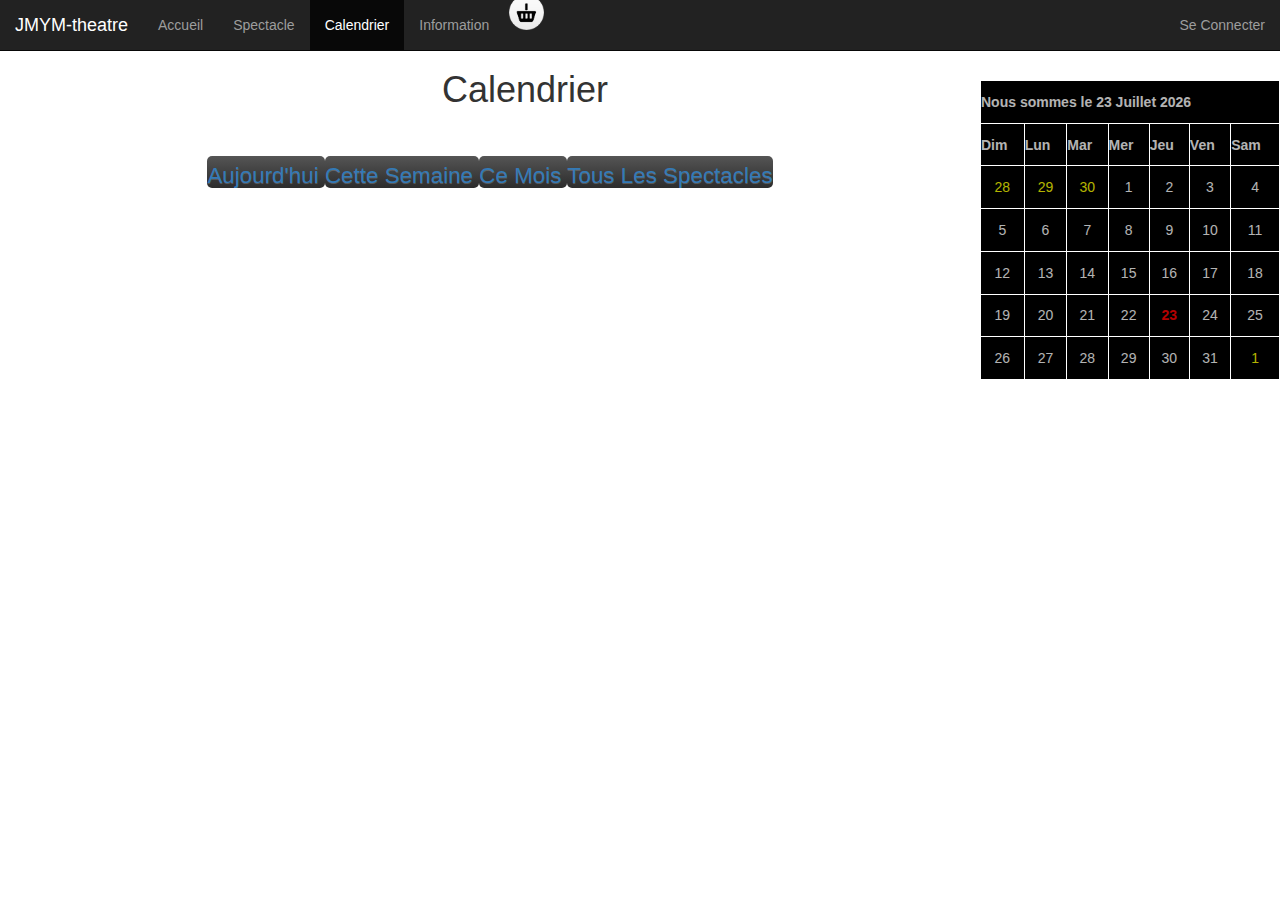
<file: src/main/webapp/Calendrier.html>
<!DOCTYPE html>
<html>
    <head>
        <title>JMYM-theatre</title>
        <meta http-equiv="Content-Type" content="text/html; charset=UTF-8">
        <link href="styles.css" rel="stylesheet">
        <link href="style.css" rel="stylesheet">
		<link rel="stylesheet" media="screen, print, handheld" type="text/css" href="calendrier.css" />
		 <link href="test.css" rel="stylesheet">
		<script type="text/javascript" src="calendrier.js"></script>

    </head>
    <body>
	
	      
        <nav class="navbar navbar-inverse navbar-fixed-top">
            <div class="navbar-header">
                <a class=navbar-brand href="index.html">JMYM-theatre</a>
            </div>
            <ul class="nav navbar-nav">
                <li ><a href="index.html">Accueil</a></li>
                <li><a href="Spectacle.html">Spectacle</a></li>
                <li class="active"><a href="Calendrier.html">Calendrier</a></li>
                <li><a href="Information.html">Information</a></li>
                <li><img src="image/gestion-du-panier.jpg"/>
            </ul>
            <p class="navbar-text navbar-right"><a class="navbar-link " href="Connection.html">Se Connecter</a></p>
        </nav>
		
	
	    <div style="float:right;"><script type="text/javascript" >
		calendrier();
</script> </div>
        
      <center> <h1 class="Spect">Calendrier</h1></center>
        
		<br><br>
			
				<center><bouton> <a href="./Spectacles/Aujourd'hui.html">Aujourd'hui</a> </bouton>
				<bouton> <a href="./Spectacles/Semaine.html">Cette Semaine</a> </bouton>
				<bouton> <a href="./Spectacles/Mois.html">Ce Mois</a> </bouton>
				<bouton> <a href="./Spectacles/Tout.html">Tous Les Spectacles</a> </bouton></center>
			
		
		  
    
    
		
    </body>
</html>
</file>
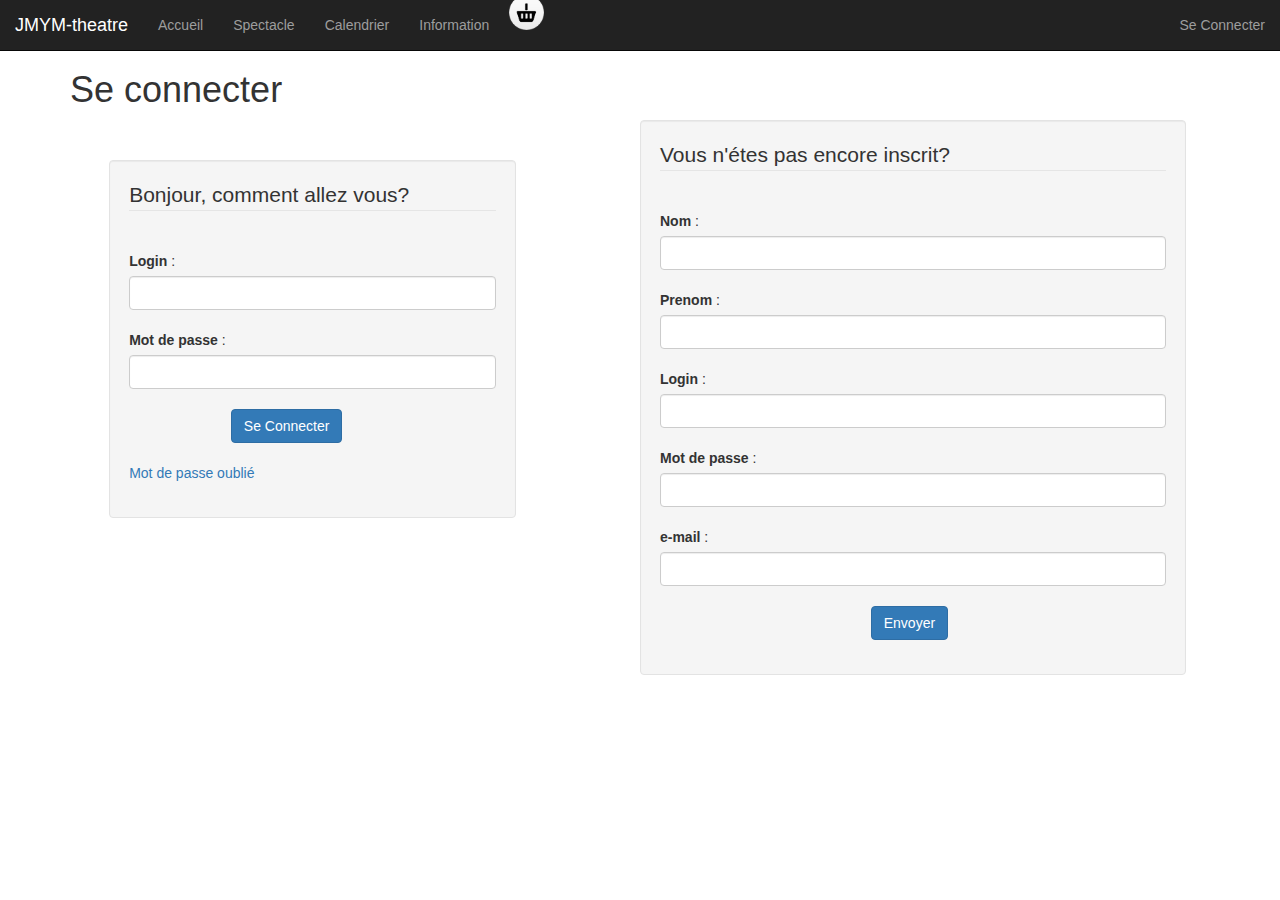
<file: src/main/webapp/Connection.html>
<!DOCTYPE html>
<!--
To change this license header, choose License Headers in Project Properties.
To change this template file, choose Tools | Templates
and open the template in the editor.
-->
<html>
    <head>
        <title>JMYM-theatre</title>
        <meta http-equiv="Content-Type" content="text/html; charset=UTF-8">
        <link href="styles.css" rel="stylesheet">
        <link href="style.css" rel="stylesheet">
    </head>
    <body>
        <nav class="navbar navbar-inverse navbar-fixed-top">
            <div class="navbar-header">
                <a class=navbar-brand href="index.html">JMYM-theatre</a>
            </div>
            <ul class="nav navbar-nav">
                <li ><a href="index.html">Accueil</a></li>
                <li><a href="Spectacle.html">Spectacle</a></li>
                <li><a href="Calendrier.html">Calendrier</a></li>
                <li><a href="Information.html">Information</a></li>
                <li><img src="image/gestion-du-panier.jpg"/>
            </ul>
            <p class="navbar-text navbar-right"><a class="navbar-link " href="Connection.html">Se Connecter</a></p>
        </nav>
        
        <h1 class="Spect">Se connecter</h1>
        
        <div class="row">
            
            <div class="col-md-offset-1 col-md-4">
                <div id="seCo">
                <form class="well" method="post" action="ControleurCo">
                
                    <legend>Bonjour, comment allez vous?</legend>
                    <div class="form-group">
                    
                    <label  for="login">Login</label> : 
                    <input class="form-control" type="text" name="login" id="login" size="25" 
                           maxlength="20" required/>
                    
                    <label  for="mdp">Mot de passe</label> : 
                    <input  class="form-control" type="password" name="mdp" id="mdp" size="25" 
                           maxlength="20" required/>
                    
                    <br>
                    <div class="col-md-offset-3">
                    <input id="bout" class="btn btn-primary" type="submit" value="Se Connecter" />
                    <br>
                    </div>
                    <br>
                    <a href="MotDePasseOublie.html">Mot de passe oublié</a>
                    </div>
            </form>
            </div>
            </div>
            <div class="col-md-offset-1 col-md-5">
                <div class="row">
                <form class="well" method="post" action="AddCustomer">
                <p>
                    <legend>Vous n'étes pas encore inscrit?</legend>
                    <div class="form-group">
                    <label for="nom">Nom</label> : 
                    <input class="form-control" type="text" name="nom" id="nom" size="25" 
                           maxlength="20" required/>
                    
                    <label  for="prenom">Prenom</label> : 
                    <input class="form-control" type="text" name="prenom" id="prenom" size="25" 
                           maxlength="20" required/>
                    
                    <label  for="login">Login</label> : 
                    <input class="form-control" type="text" name="login" id="login" size="25" 
                           maxlength="20" required/>
                    
                    <label  for="mdp">Mot de passe</label> : 
                    <input  class="form-control" type="password" name="mdp" id="mdp" size="25" 
                           maxlength="20" required/>
                    
                    <label  for="mail">e-mail</label> : 
                    <input class="form-control" type="email" name="mail" id="mail" size="25" 
                           maxlength="20"/>
                    <br>
                    <div class="col-md-offset-5">
                    <input class="btn btn-primary" type="submit" value="Envoyer" />
                    <br>
                    </div>
                    </div>
                
            </form>
            </div>
            </div>
        </div>
    </body>
</html>
</file>
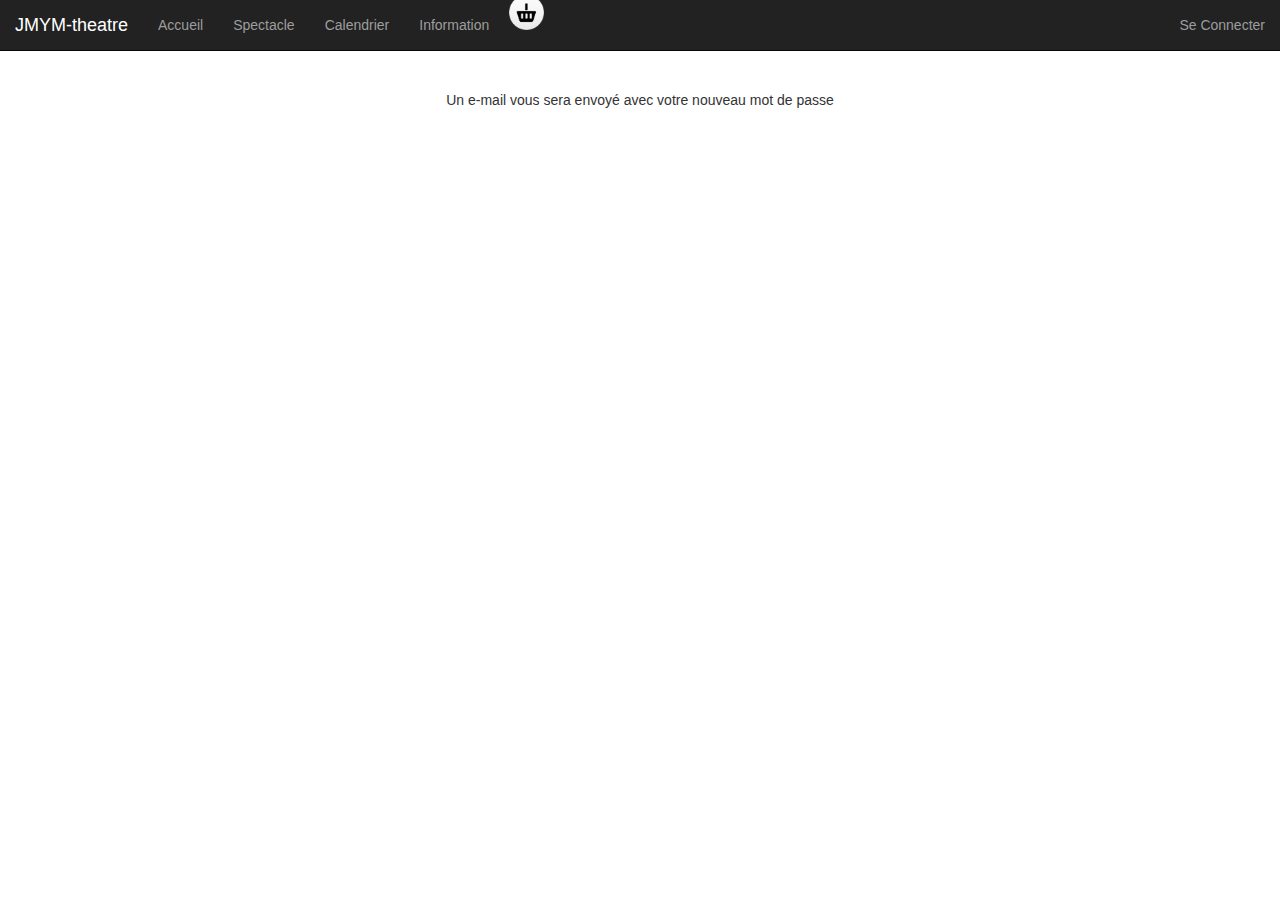
<file: src/main/webapp/MotDePasseOublie.html>
<!DOCTYPE html>
<!--
To change this license header, choose License Headers in Project Properties.
To change this template file, choose Tools | Templates
and open the template in the editor.
-->
<html>
    <head>
        <title>Mot de passe oublié</title>
        <meta charset="UTF-8">
        <meta name="viewport" content="width=device-width, initial-scale=1.0">
        <link href="styles.css" rel="stylesheet">
        <link href="style.css" rel="stylesheet">
    </head>
    <body>
        <nav class="navbar navbar-inverse navbar-fixed-top">
            <div class="navbar-header">
                <a class=navbar-brand href="index.html">JMYM-theatre</a>
            </div>
            <ul class="nav navbar-nav">
                <li ><a href="index.html">Accueil</a></li>
                <li><a href="Spectacle.html">Spectacle</a></li>
                <li><a href="Calendrier.html">Calendrier</a></li>
                <li><a href="Information.html">Information</a></li>
                <li><img src="image/gestion-du-panier.jpg"/>
            </ul>
            <p class="navbar-text navbar-right"><a class="navbar-link " href="Connection.html">Se Connecter</a></p>
        </nav>
        
        <p><center>Un e-mail vous sera envoyé avec votre nouveau mot de passe</center></p>
    </body>
</html>
</file>
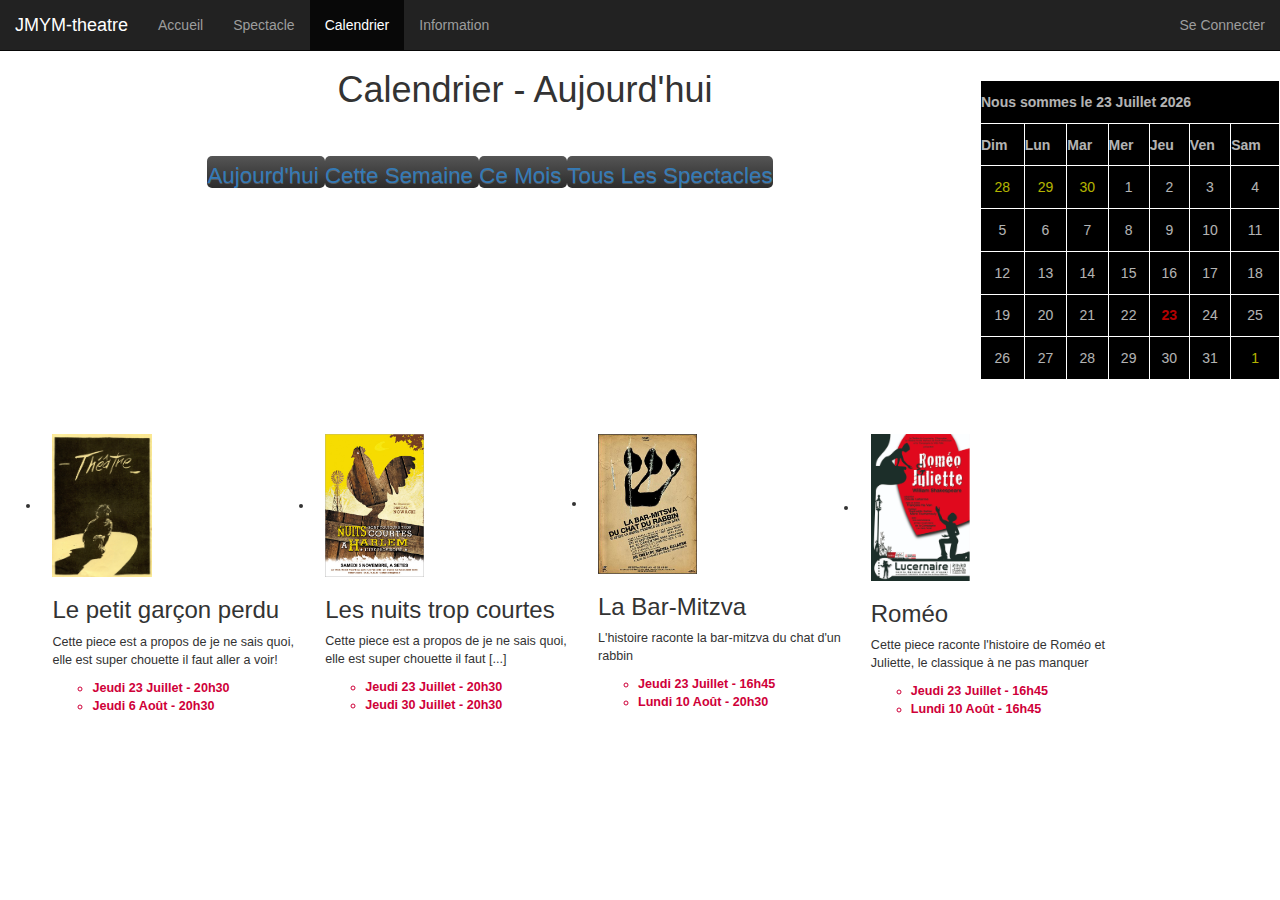
<file: src/main/webapp/Spectacles/Aujourd'hui.html>
<!DOCTYPE html>
<html>
    <head>
        <title>JMYM-theatre</title>
        <meta http-equiv="Content-Type" content="text/html; charset=UTF-8">
        <link href="../styles.css" rel="stylesheet">
        <link href="../style.css" rel="stylesheet">
		<link rel="stylesheet" media="screen, print, handheld" type="text/css" href="../calendrier.css" />
		 <link href="../test.css" rel="stylesheet">
			<script type="text/javascript" src="../calendrier.js"></script>

    </head>
    <body>
      
         <nav class="navbar navbar-inverse navbar-fixed-top">
            <div class="navbar-header">

                <a class=navbar-brand href="../index.html">JMYM-theatre</a>
            </div>
            <ul class="nav navbar-nav">
                <li ><a href="../index.html">Accueil</a></li>
                <li><a href="../Spectacle.html">Spectacle</a></li>
                <li class="active"><a href="../Calendrier.html">Calendrier</a></li>
                <li><a href="../Information.html">Information</a></li>
            </ul>
            <p class="navbar-text navbar-right"><a class="navbar-link " href="Connection.html">Se Connecter</a></p>
        </nav>
		
		<div style="float:right;"><script type="text/javascript" >
		calendrier();
</script> </div>	



        
         <center><h1 class="Spect">Calendrier - Aujourd'hui</h1></center>
        
		<br><br>
			<center>
				<bouton> <a href="../Spectacles/Aujourd'hui.html">Aujourd'hui</a> </bouton>
				<bouton> <a href="../Spectacles/Semaine.html">Cette Semaine</a> </bouton>
				<bouton> <a href="../Spectacles/Mois.html">Ce Mois</a> </bouton>
				<bouton> <a href="../Spectacles/Tout.html">Tous Les Spectacles</a> </bouton>
				</center>
        
        <br><br><br><br><br><br><br><br><br><br><br>
        
<div id="contenu">
<div id="par7861" class="paragraphe tpl TPL_AGENDATHEATRELISTE"><div class="inner"><ul>
    <li class="case first">
        <div>
                        <img id="taille" src="../image/aff1.jpg"/>
                        <h3>Le petit garçon perdu</h3>
                        <p>Cette piece est a propos de je ne sais quoi, elle est super chouette il faut aller a voir! </p>
                        <ul>
                            <li><script type="text/javascript"> date_aujourdui(0); </script> - 20h30</li>
                            <li><script type="text/javascript"> date_aujourdui(14); </script> - 20h30</li>
                        </ul>
        </div>
    </li>
    <li class="case">
        <div>
                        <img id="taille" src="../image/aff2.jpg"/>
                        <h3>Les nuits trop courtes </h3>
                        <p>Cette piece est a propos de je ne sais quoi, 
                        elle est super chouette il faut [...]</p>
                        <ul>
                            <li><script type="text/javascript"> date_aujourdui(0); </script> - 20h30</li>
                            <li><script type="text/javascript"> date_aujourdui(7); </script> - 20h30</li>
                        </ul>
        </div>
    </li>
    <li class="case">
        <div>
                        <img id="taille" src="../image/affS.jpg"/>
                        <h3>La Bar-Mitzva</h3>
                        <p>L'histoire raconte la bar-mitzva du chat d'un rabbin </p>
                        <ul>
                            <li><script type="text/javascript"> date_aujourdui(0); </script> - 16h45</li>
                            <li><script type="text/javascript"> date_aujourdui(18); </script> - 20h30</li>
                        </ul>
    </li>
    <li class="case">
        <div>
                        <img id="taille" src="../image/romeo.jpg"/>
                        <h3>Roméo</h3>
                        <p>Cette piece raconte l'histoire de Roméo et Juliette, le classique à ne pas manquer </p>
                        <ul>
                            <li><script type="text/javascript"> date_aujourdui(0); </script> - 16h45</li>
                            <li><script type="text/javascript"> date_aujourdui(18); </script> - 16h45</li>
                        </ul>
        </div>
    </li>
        
    </body>
</html>
</file>
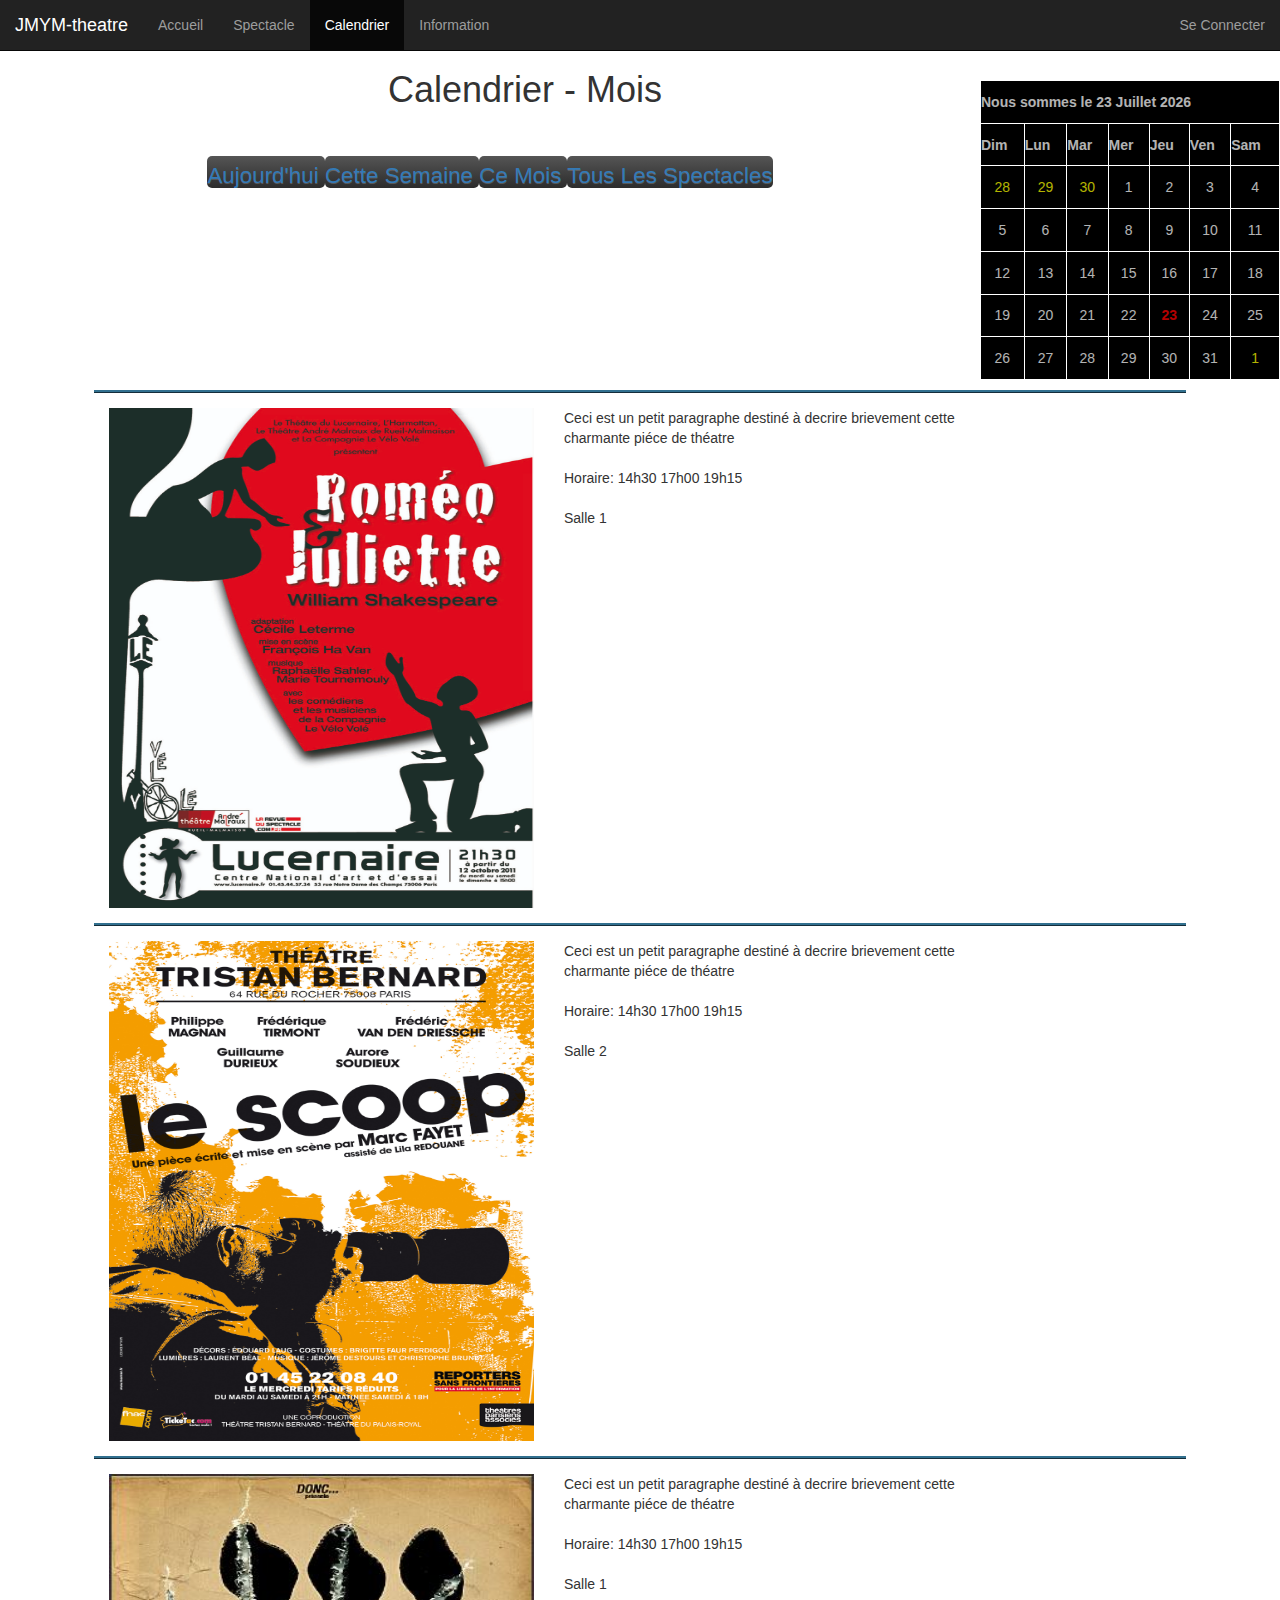
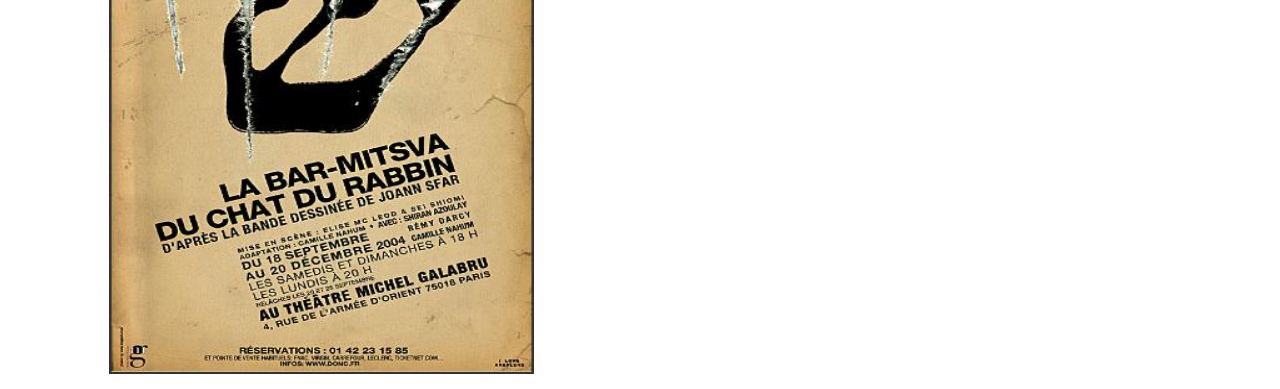
<file: src/main/webapp/Spectacles/Mois.html>
<!DOCTYPE html>
<html>
    <head>
        <title>JMYM-theatre</title>
        <meta http-equiv="Content-Type" content="text/html; charset=UTF-8">
        <link href="../styles.css" rel="stylesheet">
        <link href="../style.css" rel="stylesheet">
		<link rel="stylesheet" media="screen, print, handheld" type="text/css" href="../calendrier.css" />
			<script type="text/javascript" src="../calendrier.js"></script>

    </head>
    <body>
      
           <nav class="navbar navbar-inverse navbar-fixed-top">
            <div class="navbar-header">

                <a class=navbar-brand href="../index.html">JMYM-theatre</a>
            </div>
            <ul class="nav navbar-nav">
                <li ><a href="../index.html">Accueil</a></li>
                <li><a href="../Spectacle.html">Spectacle</a></li>
                <li class="active"><a href="../Calendrier.html">Calendrier</a></li>
                <li><a href="../Information.html">Information</a></li>
            </ul>
            <p class="navbar-text navbar-right"><a class="navbar-link " href="Connection.html">Se Connecter</a></p>
        </nav>
        <div style="float:right;"><script type="text/javascript" >
		calendrier();
</script> </div>
		
        <center><h1 class="Spect">Calendrier - Mois</h1></center>
        
		<br><br>
			<center>
				<bouton> <a href="../Spectacles/Aujourd'hui.html">Aujourd'hui</a> </bouton>
				<bouton> <a href="../Spectacles/Semaine.html">Cette Semaine</a> </bouton>
				<bouton> <a href="../Spectacles/Mois.html">Ce Mois</a> </bouton>
				<bouton> <a href="../Spectacles/Tout.html">Tous Les Spectacles</a> </bouton>
				</center>
        
        
        <div class="row">
            <article class="col-md-offset-1 col-md-10">
                <artSpect class="row">
                    <img class="col-md-5" height=500px src="../image/romeo.jpg"/>
                    <p class="col-md-5">Ceci est un petit paragraphe destiné à decrire brievement
                        cette charmante piéce de théatre<br><br>Horaire: 14h30 17h00 19h15
                        <br><br>Salle 1</p>
                </artSpect>
                <artSpect class="row">
                    <img class="col-md-5" height=500px src="../image/Scoop.jpg"/>
                    <p class="col-md-5">Ceci est un petit paragraphe destiné à decrire brievement
                        cette charmante piéce de théatre<br><br>Horaire: 14h30 17h00 19h15
                    <br><br>Salle 2</p>
                </artSpect>
                <artSpect class="row">
                    <img class="col-md-5" height=500px src="../image/affS.jpg"/>
                    <p class="col-md-5">Ceci est un petit paragraphe destiné à decrire brievement
                        cette charmante piéce de théatre<br><br>Horaire: 14h30 17h00 19h15
                    <br><br>Salle 1</p>
                </artSpect>
            </article>
        </div>
        
    </body>
</html>
</file>
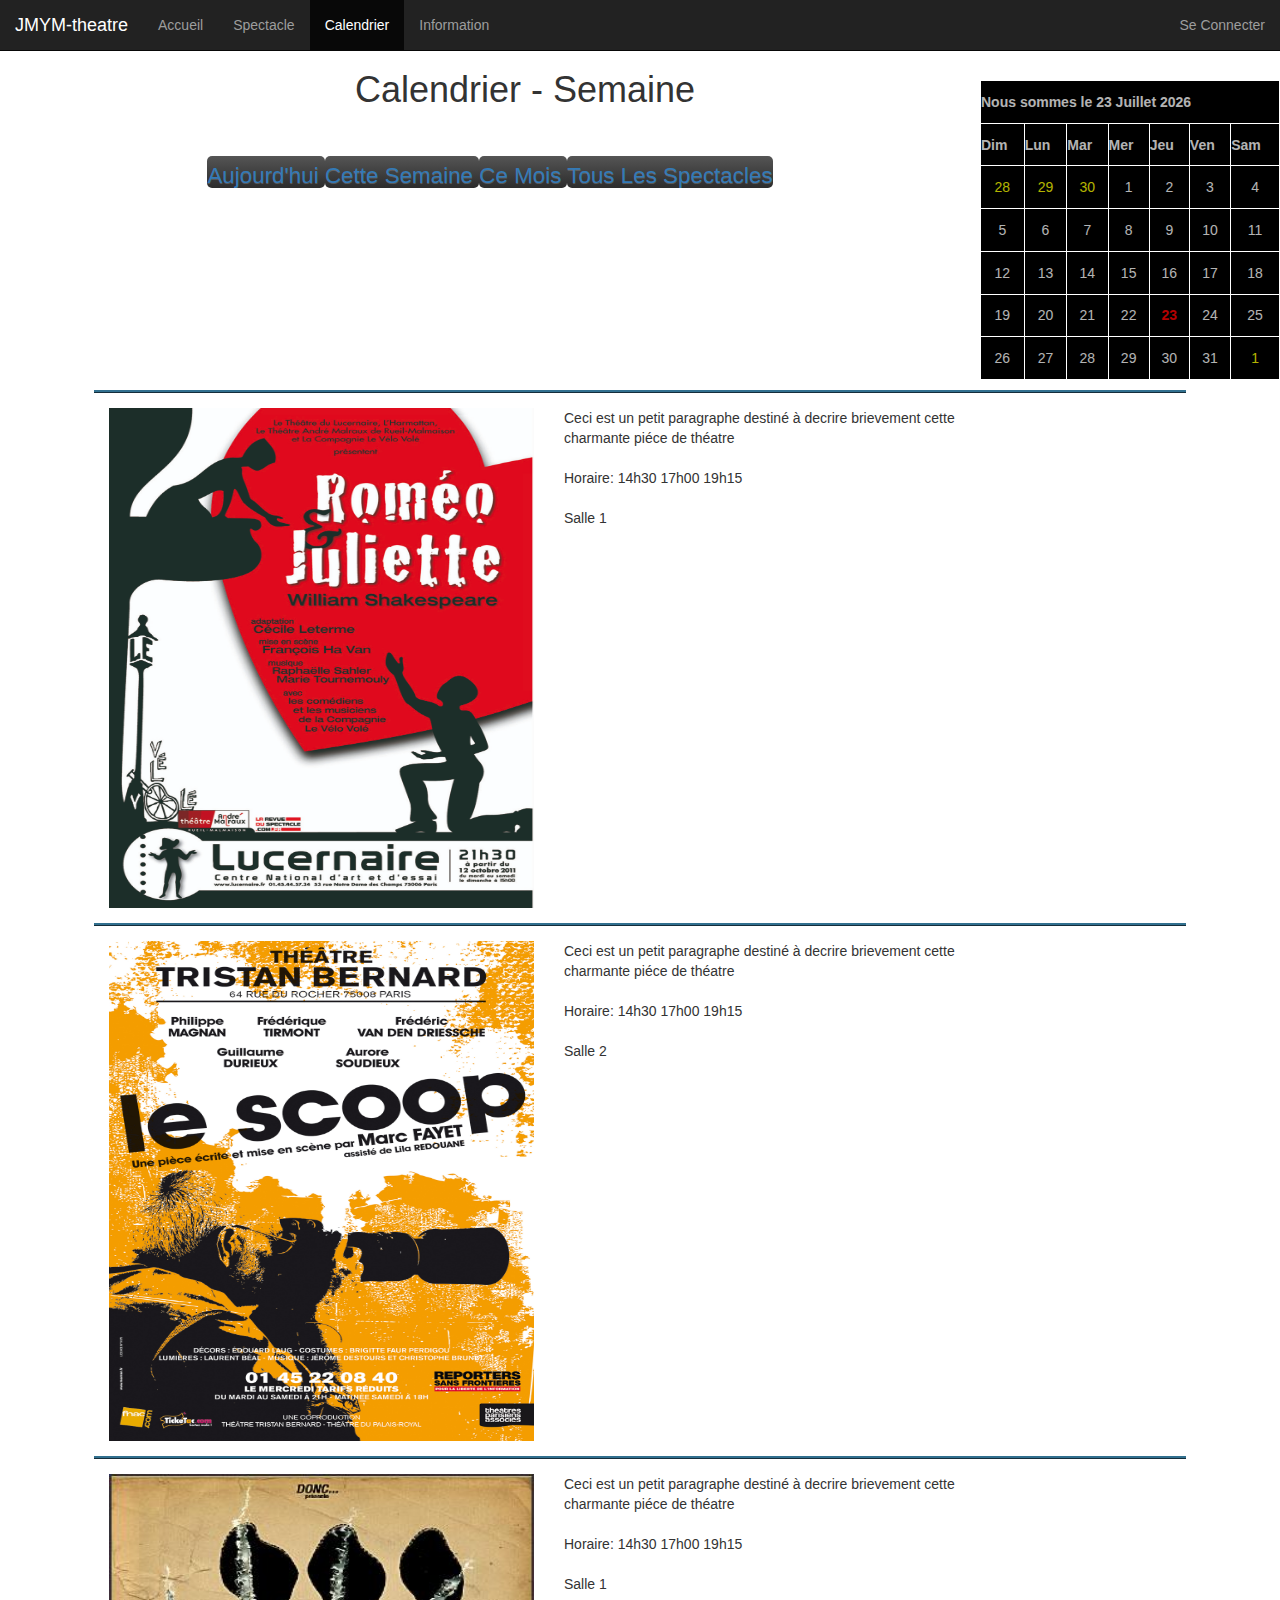
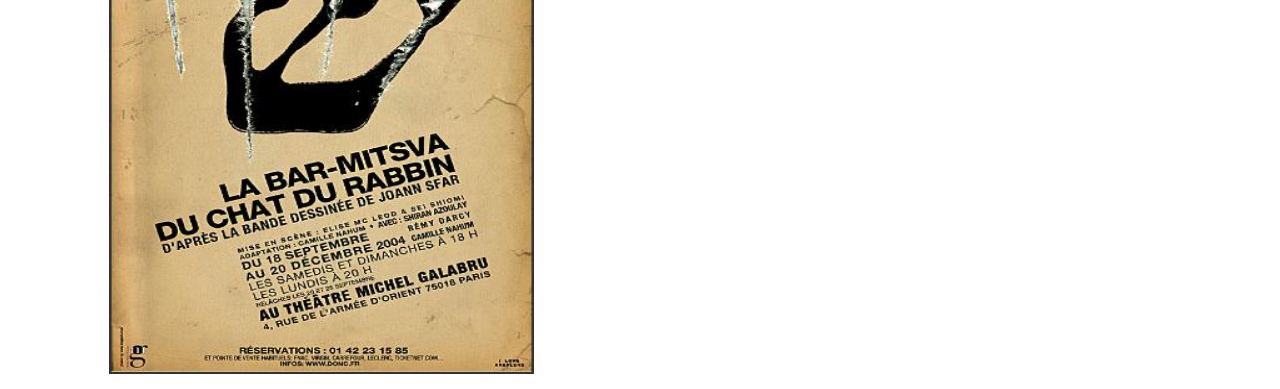
<file: src/main/webapp/Spectacles/Semaine.html>
<!DOCTYPE html>
<html>
    <head>
        <title>JMYM-theatre</title>
        <meta http-equiv="Content-Type" content="text/html; charset=UTF-8">
        <link href="../styles.css" rel="stylesheet">
        <link href="../style.css" rel="stylesheet">
		<link rel="stylesheet" media="screen, print, handheld" type="text/css" href="../calendrier.css" />
			<script type="text/javascript" src="../calendrier.js"></script>

    </head>
    <body>
      
           <nav class="navbar navbar-inverse navbar-fixed-top">
            <div class="navbar-header">

                <a class=navbar-brand href="../index.html">JMYM-theatre</a>
            </div>
            <ul class="nav navbar-nav">
                <li ><a href="../index.html">Accueil</a></li>
                <li><a href="../Spectacle.html">Spectacle</a></li>
                <li class="active"><a href="../Calendrier.html">Calendrier</a></li>
                <li><a href="../Information.html">Information</a></li>
            </ul>
            <p class="navbar-text navbar-right"><a class="navbar-link " href="Connection.html">Se Connecter</a></p>
        </nav>
		
		<div style="float:right;"><script type="text/javascript" >
		calendrier();
</script> </div>
        
		 <center><h1 class="Spect">Calendrier - Semaine</h1></center>
        
		<br><br>
			<center>
				<bouton> <a href="../Spectacles/Aujourd'hui.html">Aujourd'hui</a> </bouton>
				<bouton> <a href="../Spectacles/Semaine.html">Cette Semaine</a> </bouton>
				<bouton> <a href="../Spectacles/Mois.html">Ce Mois</a> </bouton>
				<bouton> <a href="../Spectacles/Tout.html">Tous Les Spectacles</a> </bouton>
				</center>
        
        
        <div class="row">
            <article class="col-md-offset-1 col-md-10">
                <artSpect class="row">
                    <img class="col-md-5" height=500px src="../image/romeo.jpg"/>
                    <p class="col-md-5">Ceci est un petit paragraphe destiné à decrire brievement
                        cette charmante piéce de théatre<br><br>Horaire: 14h30 17h00 19h15
                        <br><br>Salle 1</p>
                </artSpect>
                <artSpect class="row">
                    <img class="col-md-5" height=500px src="../image/Scoop.jpg"/>
                    <p class="col-md-5">Ceci est un petit paragraphe destiné à decrire brievement
                        cette charmante piéce de théatre<br><br>Horaire: 14h30 17h00 19h15
                    <br><br>Salle 2</p>
                </artSpect>
                <artSpect class="row">
                    <img class="col-md-5" height=500px src="../image/affS.jpg"/>
                    <p class="col-md-5">Ceci est un petit paragraphe destiné à decrire brievement
                        cette charmante piéce de théatre<br><br>Horaire: 14h30 17h00 19h15
                    <br><br>Salle 1</p>
                </artSpect>
            </article>
        </div>
        
    </body>
</html>
</file>
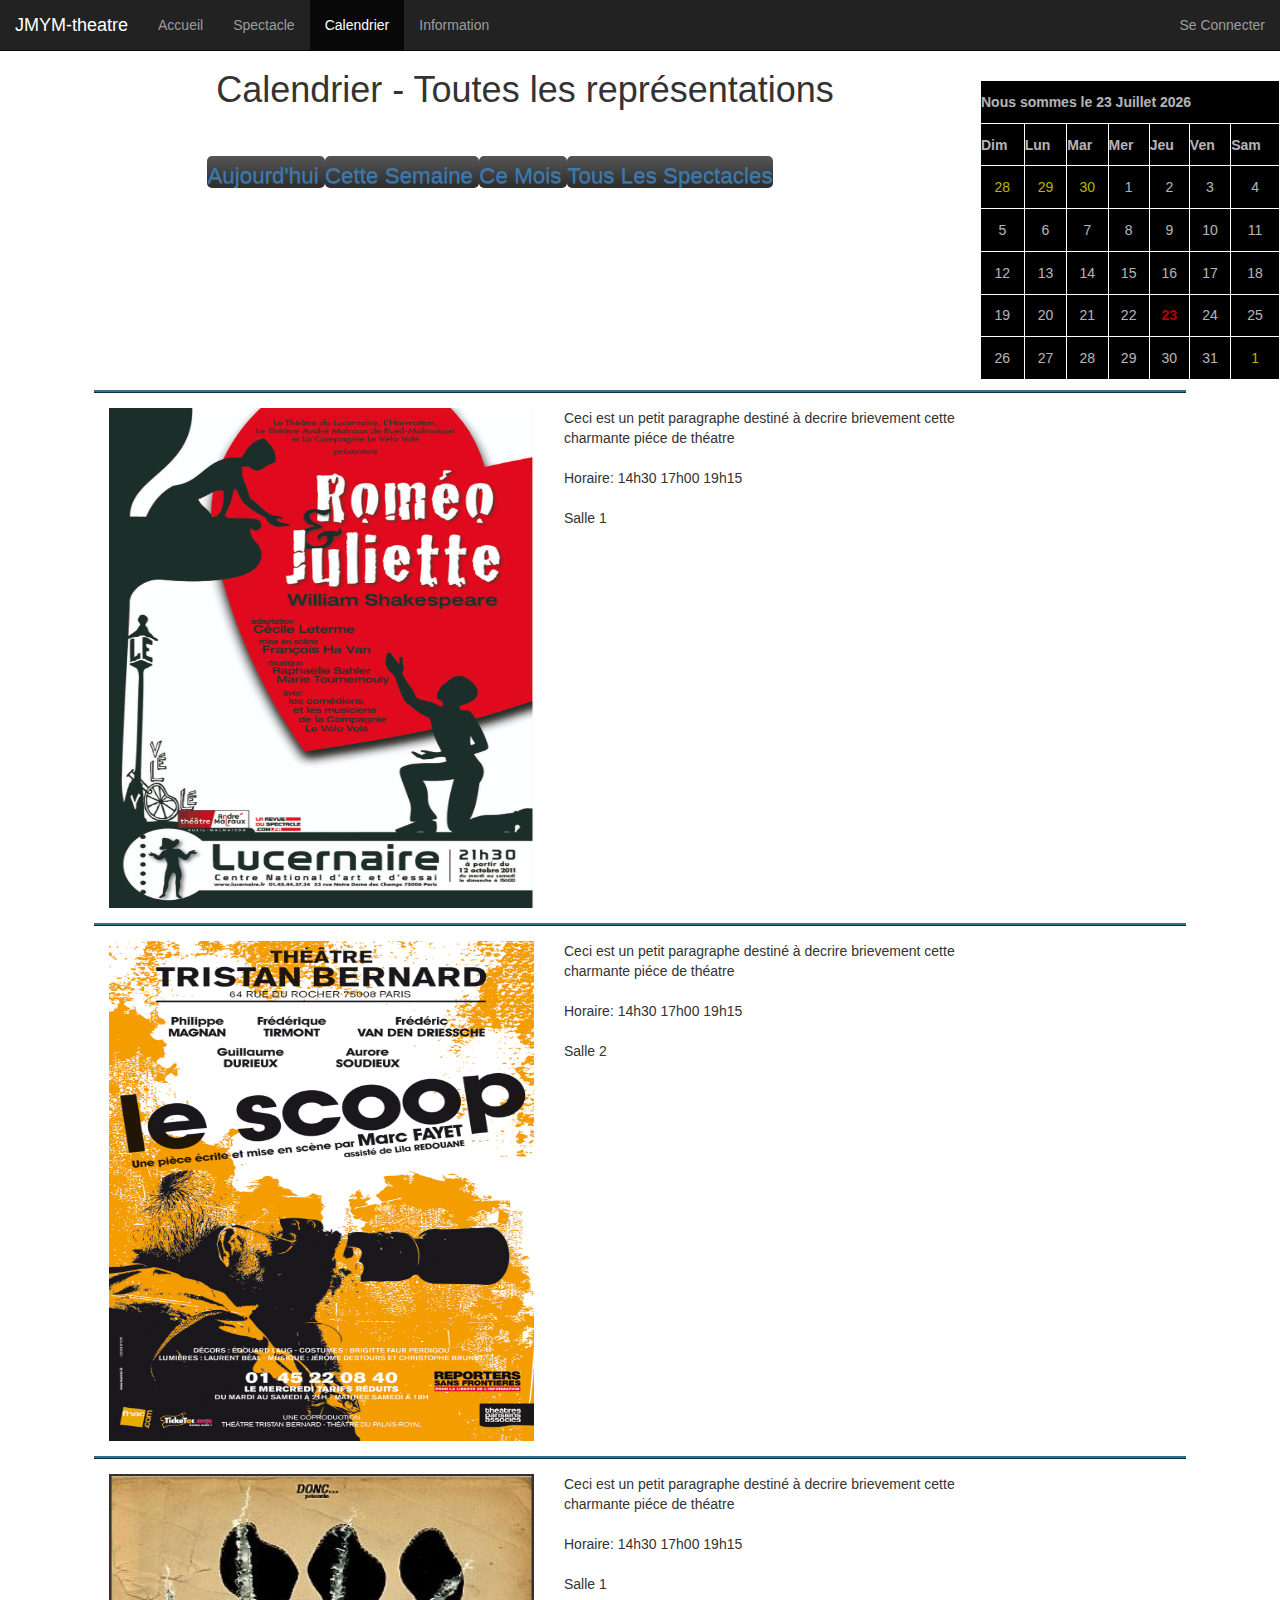
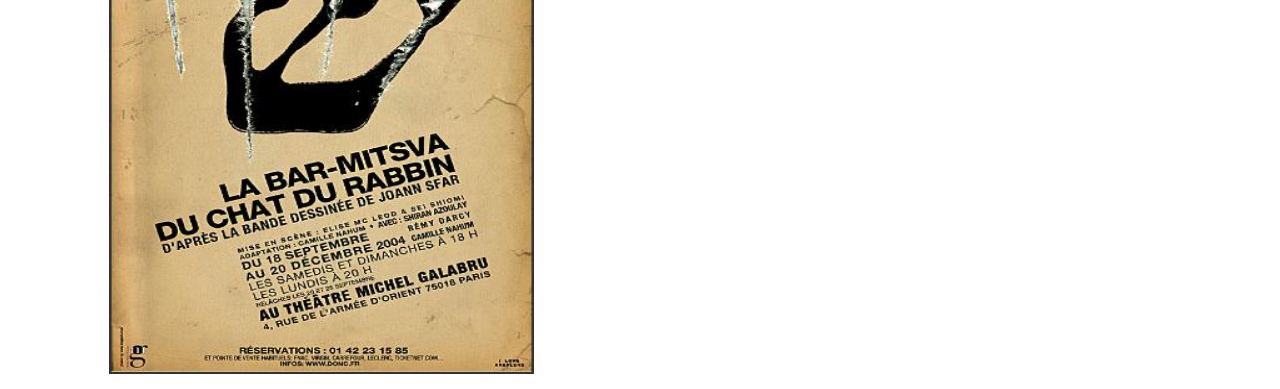
<file: src/main/webapp/Spectacles/Tout.html>
<!DOCTYPE html>
<html>
    <head>
        <title>JMYM-theatre</title>
        <meta http-equiv="Content-Type" content="text/html; charset=UTF-8">
        <link href="../styles.css" rel="stylesheet">
        <link href="../style.css" rel="stylesheet">
		<link rel="stylesheet" media="screen, print, handheld" type="text/css" href="../calendrier.css" />
			<script type="text/javascript" src="../calendrier.js"></script>

    </head>
    <body>
      
            <nav class="navbar navbar-inverse navbar-fixed-top">
            <div class="navbar-header">

                <a class=navbar-brand href="../index.html">JMYM-theatre</a>
            </div>
            <ul class="nav navbar-nav">
                <li ><a href="../index.html">Accueil</a></li>
                <li><a href="../Spectacle.html">Spectacle</a></li>
                <li class="active"><a href="../Calendrier.html">Calendrier</a></li>
                <li><a href="../Information.html">Information</a></li>
            </ul>
            <p class="navbar-text navbar-right"><a class="navbar-link " href="Connection.html">Se Connecter</a></p>
        </nav>
		
		<div style="float:right;"><script type="text/javascript" >
		calendrier();
</script> </div>
        
         <center><h1 class="Spect">Calendrier - Toutes les représentations</h1></center>
        
		<br><br>
			<center>
				<bouton> <a href="../Spectacles/Aujourd'hui.html">Aujourd'hui</a> </bouton>
				<bouton> <a href="../Spectacles/Semaine.html">Cette Semaine</a> </bouton>
				<bouton> <a href="../Spectacles/Mois.html">Ce Mois</a> </bouton>
				<bouton> <a href="../Spectacles/Tout.html">Tous Les Spectacles</a> </bouton>
				</center>
        
        <div class="row">
            <article class="col-md-offset-1 col-md-10">
                <artSpect class="row">
                    <img class="col-md-5" height=500px src="../image/romeo.jpg"/>
                    <p class="col-md-5">Ceci est un petit paragraphe destiné à decrire brievement
                        cette charmante piéce de théatre<br><br>Horaire: 14h30 17h00 19h15
                        <br><br>Salle 1</p>
                </artSpect>
                <artSpect class="row">
                    <img class="col-md-5" height=500px src="../image/Scoop.jpg"/>
                    <p class="col-md-5">Ceci est un petit paragraphe destiné à decrire brievement
                        cette charmante piéce de théatre<br><br>Horaire: 14h30 17h00 19h15
                    <br><br>Salle 2</p>
                </artSpect>
                <artSpect class="row">
                    <img class="col-md-5" height=500px src="../image/affS.jpg"/>
                    <p class="col-md-5">Ceci est un petit paragraphe destiné à decrire brievement
                        cette charmante piéce de théatre<br><br>Horaire: 14h30 17h00 19h15
                    <br><br>Salle 1</p>
                </artSpect>
            </article>
        </div>
        
    </body>
</html>
</file>
<file: src/main/webapp/style.css>
body {
    padding-top: 80px;
	/* background-image:url(image/theater.jpg); */

}

section {
    padding-left: 80px;
}

aside {
    margin-right: 80px;
    border-style:solid;
    margin-bottom: 50px;
    padding-bottom: 10px;
}

footer {
    margin-top:35px;
    text-align: center;
    border-top-style:ridge;
    border-top-color:#31708f;
}
#infos {
    padding-top: 10px;
    padding-left: 30px;
}

footer img {
    margin-top:20px;
    margin-right: 10px;
    position: relative;
}

h1.Spect {
    margin-top: -10px;
    margin-left: 70px;
}

#blocgestion {
    color: gray;
    border-style:solid;
    margin-bottom: 10px;
    padding-bottom: -10px;
    
    
}

#txtAcc {
    color: gray;
    font-family: "Helvetica Neue", Helvetica, Arial, sans-serif;
    font-size: 1.8em;
    padding-top: 5px;
}
article{
    padding-top: 10px;
    padding-left: 10px;
}

article artSpect {
    padding-bottom: 15px;
    padding-top:  15px;
    border-top-style:ridge;
    border-top-color:#31708f;
}

article artSpect form {
  margin-top: 30px;  
}

article img {
    border-style:solid;
}

#barre {
    margin-left: 150px;
    
    margin-top: 20px;
}

label {
    margin-top: 20px;
}


#seCo {
    padding-top: 40px;
}

#bout {
    margin-left: 10px;
}

nav img {
    height:35px;
    width:35px;
    margin-top: -5px;
    margin-left: 5px;
}
</file>
<file: src/main/webapp/calendrier.css>
.cal_calendrier
{
	
    border:1px solid white;
    padding:1px;
    background-color:#000000;
	color:#ffffff;
    width:300px;
    margin:auto;
    height:300px;
}
.cal_calendrier th
{
    border:1px solid white;
    background-color:#000000;
}
.cal_calendrier td
{
    border:1px solid white;
    background-color:#000000;
    text-align:center;
}
.cal_aujourdhui
{
    color:#ff0000;
	font-weight:bold;
}

.cal_j_semaines
{
 color:#ffffff;
 text-align:center;
}

.cal_pasaujour 
{
 color:#ffffff;
}
.cal_jours_av_ap
{
    color:#FFFF00;
}
</file>
<file: src/main/webapp/test.css>
.TPL_AGENDATHEATRELISTE ul {margin:0;}
.TPL_AGENDATHEATRELISTE li {padding:0; background:none;}
.TPL_AGENDATHEATRELISTE li.case {float:left; width:22%; padding:1%; height:270px; margin-top:10px; font-size:90%; border-right:none;}
.TPL_AGENDATHEATRELISTE h3 a {color:#000; text-decoration:none;}
.TPL_AGENDATHEATRELISTE li li {color:#cf0039; font-weight:bold;}
</file>
